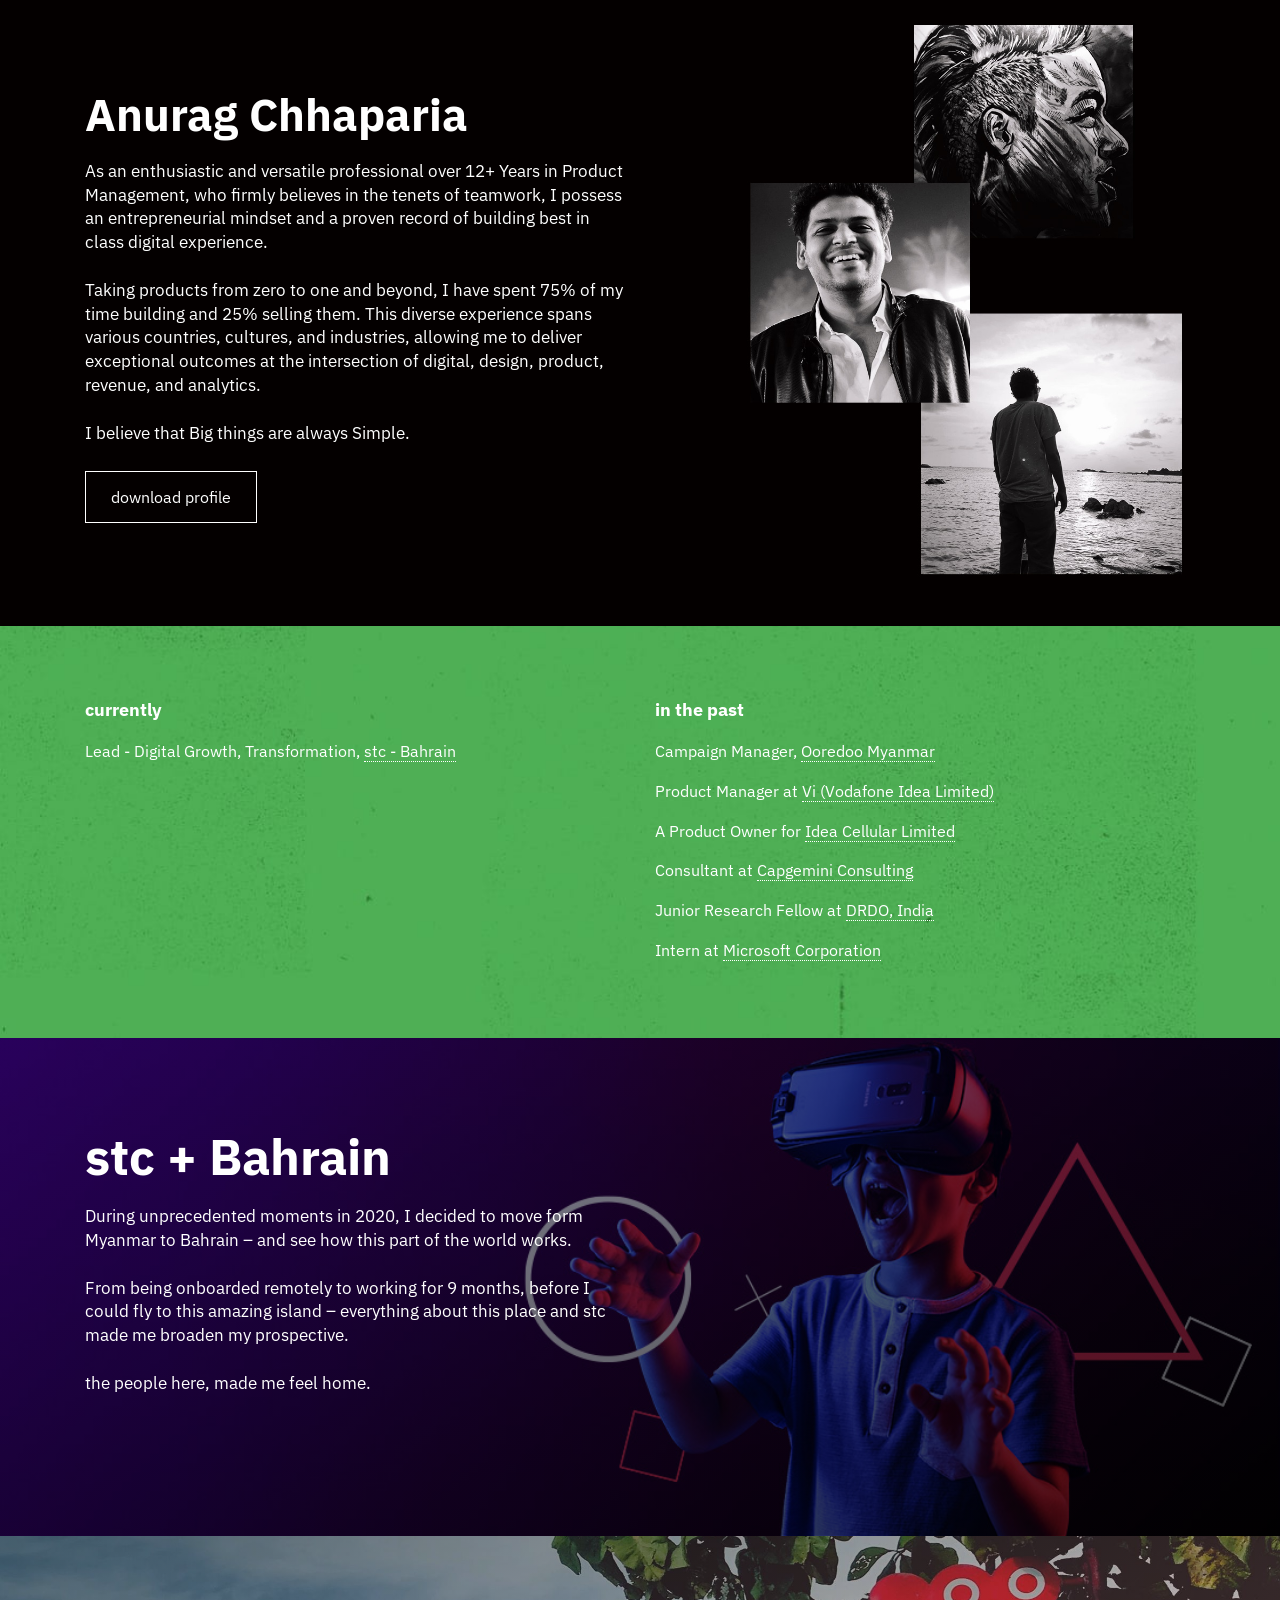
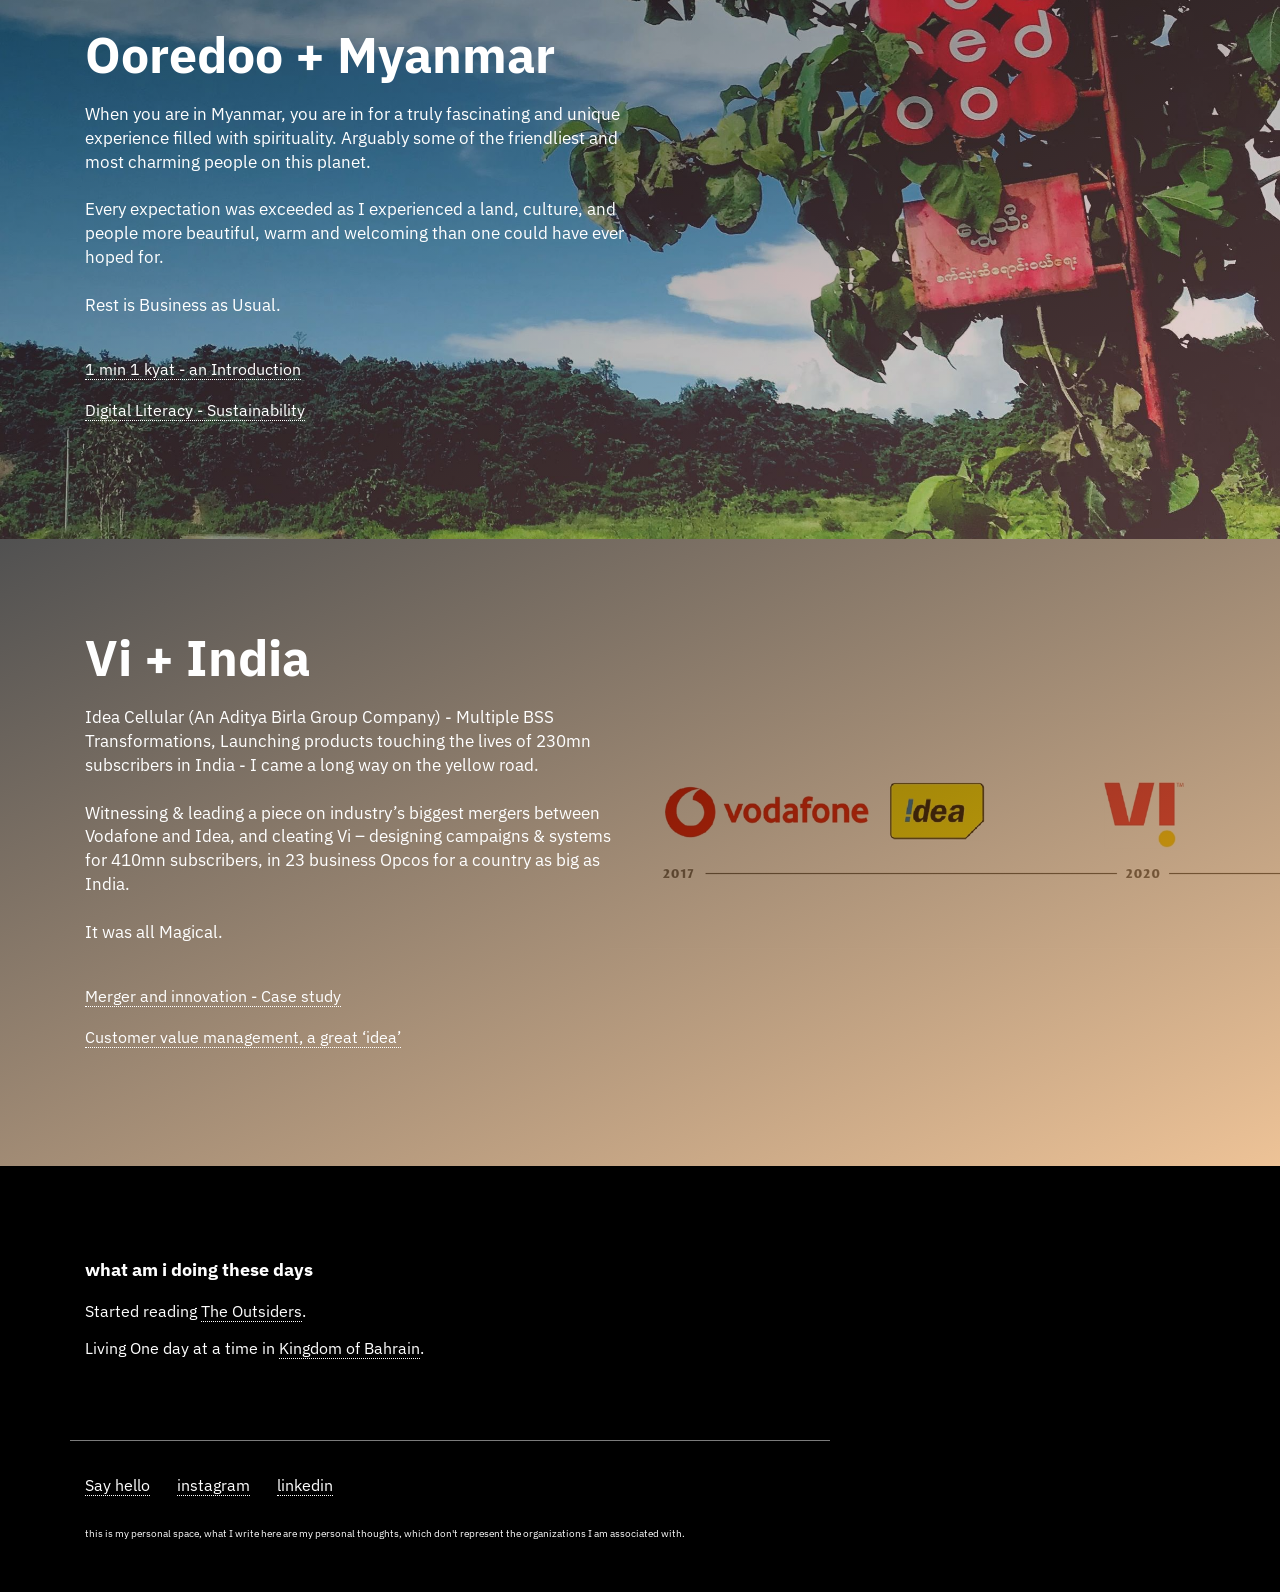
<file: index.html>
<!DOCTYPE html>
<html lang="en">

<head>
    <meta name="robots" content="index, follow">
    <meta name="viewport" content="width=device-width, initial-scale=1, user-scalable=no" />
    <link rel="shortcut icon" href="frame/favicon.icon" />
    <!-- Primary Meta Tags -->
    <title>Anurag Chhaparia - Digital Growth, Transformation and Analytics</title>
    <meta name="title" content="Anurag Chhaparia - Design, Digital and Analytics">
    <meta name="description" content="Homepage of A Product Designer/Manager having footprints on Digital, Design and Analytics, Currently based at Manama, Bahrain.">
    <!-- Open Graph / Facebook -->
    <meta property="og:type" content="website">
    <meta property="og:url" content="https://plusanurag.com/">
    <meta property="og:title" content="Anurag Chhaparia — Design, Digital, Growth and Analytics">
    <meta property="og:description" content="Homepage of A Product Designer/Manager having footprints on Digital, Design and Analytics, Currently based at Manama, Bahrain.">
    <meta name="image" property="og:image" content="asset/me3.jpg">
    <!-- Twitter -->
    <meta property="twitter:card" content="summary_large_image">
    <meta property="twitter:url" content="https://plusanurag.com/">
    <meta property="twitter:title" content="Anurag Chhaparia — Design, Digital and Analytics">
    <meta property="twitter:description" content="Homepage of A Product Designer/Manager having footprints on Digital, Design and Analytics, Currently based at Manama, Bahrain.">
    <meta property="twitter:image" content="asset/me3.jpg">
	<meta name="author" content="Anurag Chhaparia">
	
    <!--link rel="stylesheet" href="https://fonts.googleapis.com/icon?family=Material+Icons"/-->
    <!--link rel="stylesheet" href="frame/material.red-blue.min.css" rel='stylesheet' type='text/css'/-->
    <!--script defer src="frame/material.min.js"></script-->
    <!-- Global site tag (gtag.js) - Google Analytics -->
    <script async src="https://www.googletagmanager.com/gtag/js?id=UA-61023399-2"></script>
    <script>
        window.dataLayer = window.dataLayer || [];

        function gtag() {
            dataLayer.push(arguments);
        }
        gtag('js', new Date());
        gtag('config', 'UA-61023399-2');
    </script>
    <link href="https://fonts.googleapis.com/css?family=IBM+Plex+Sans:400,700&display=swap" rel="stylesheet">
    <link rel="stylesheet" href="frame/bootstrap.min.css" rel='stylesheet' type='text/css' />
    <script defer src="frame/jquery-3.3.1.slim.min.js"></script>
    <script defer src="frame/bootstrap.min.js"></script>
</head>

<body>
    <style>
        .list-inline-item {display: inline-block;margin-right: 23px !important;}
        body, h1, h2, h3, h4, h5, h6 {font-family: 'IBM Plex Sans', sans-serif; color: #FFFFFF;}
        body, h1, h2, h3, h4, h5, h6, p, ol, ul, a {font-size: 16px; line-height: 1.55;}
        .mdl-button {text-decoration: none;}
        .home {overflow: hidden !important;}
        .home1 {
            padding: 80px 0 100px 0;
            background-image: url("asset/grit-me.jpg");
            background-repeat: no-repeat;
            background-size: cover;
            background-position: 50% 50%;}
	.home-oml {background: linear-gradient(155deg, #0000008a, #ff808030), url(asset/grit-oml.jpg);}
	.home-vi { background: linear-gradient(155deg, #000000ab, #e4852473), url(asset/grit-vi.jpg);}
	.home-stc {background: linear-gradient(155deg, #04022f78, #000000b5), url(asset/grit-stc.jpg);}
	.home-comp {padding: 80px 0 100px 0; background-repeat: no-repeat; background-size: cover; background-position: 50% 50%;}
        .home2 {
            padding: 30px 0 60px 0;
            background-image: url("asset/grit-green.jpg");
            background-repeat: no-repeat;
            background-size: cover;
            background-position: 50% 50%;
        }
        
        .home3 {
            padding: 50px 0;
            background-color: #000;
        }
        
        .home-i1 {
            font-size: 45px;
            font-weight: 700;
        }
        
        .home-i2 {
            font-size: 17px;
            line-height: 1.4;
            margin: 10px 0 40px 0;
        }
        
        .home2-i1 {
            font-size: 18px;
            margin: 40px 0 15px 0;
            font-weight: 700;
        }
        
        .home2-i2 {
            margin-bottom: 15px;
        }
        
        li {
            margin: 12px 0;
        }
        
        ul {
            padding: 0;
            list-style-type: none;
        }
        
        a {
            text-decoration: none;
            color: #fff;
            border-bottom: 1px dotted #FFFFFF;
            transition: border .15s ease;
            cursor: pointer;
        }
        
        a:hover {
            color: #f8f9f8;
            text-decoration: none;
        }
        
        ::selection {
            background: rgba(78, 174, 84, 0.86);
            color: #FFF;
        }
    </style>
    <section class="home home1">
        <div class="container">
            <div class="row">
                <div class="col-sm-6 col-9">
                    <div class="home-i1">Anurag Chhaparia</div>
                    <div class="home-i2">
			  As an enthusiastic and versatile professional over 12+ Years in Product Management, who firmly believes in the tenets of teamwork, I possess an entrepreneurial mindset and a proven record of building best in class digital experience. 
                        <br><br>
			     Taking products from zero to one and beyond, I have spent 75% of my time building and 25% selling them. This diverse experience spans various countries, cultures, and industries, allowing me to deliver exceptional outcomes at the intersection 
of digital, design, product, revenue, and analytics.
                        <br><br> I believe that Big things are always Simple.
		     </div>
			    <p style="margin-top: 20px;"> <a target="_blank" style="border: 1px solid #ffffff; padding: 15px 25px;" href="docs/Anurag_Product_Lead_12Years.pdf">download profile</a> </p>
                </div>
            </div>
        </div>
    </section>
    <section class="home home2">
        <div class="container">
            <div class="row">
                <div class="col-sm-6 col-12">
                    <div class="home2-i1">currently</div>
                    <div class="home2-i2">Lead - Digital Growth, Transformation,  <a target="_blank" href="https://www.stc.com.bh/">stc - Bahrain</a> </div>
				</div>
				<div class="col-sm-6 col-12">
                    <div class="home2-i1">in the past</div>
                    <div class="home2-i2">Campaign Manager, <a target="_blank" href="https://www.ooredoo.com.mm/">Ooredoo Myanmar</a> </div>
                    <div class="home2-i2">Product Manager at <a target="_blank" href="https://www.myvi.in/">Vi (Vodafone Idea Limited)</a> </div>
                    <div class="home2-i2">A Product Owner for <a target="_blank" href="https://www.ideacellular.com/">Idea Cellular Limited</a> </div>
                    <div class="home2-i2">Consultant at <a target="_blank" href="https://www.capgemini.com/">Capgemini Consulting</a> </div>
                    <div class="home2-i2">Junior Research Fellow at <a target="_blank" href="https://www.drdo.gov.in/">DRDO, India</a> </div>
                    <div class="home2-i2">Intern at <a target="_blank" href="https://www.microsoft.com/">Microsoft Corporation</a> </div>
                </div>
            </div>
        </div>
    </section>
    
	<section class="home home-comp home-stc">
        <div class="container">
            <div class="row">
                <div class="col-sm-6 col-9">
                    <div class="home-i1" style="font-size: 50px;">stc + Bahrain</div>
                    <div class="home-i2">During unprecedented moments in 2020, I decided to move form Myanmar to Bahrain – and see how this part of the world works. 
					<br>
					<br>
					From being onboarded remotely to working for 9 months, before I could fly to this amazing island – everything about this place and stc made me broaden my prospective.
					<br>
					<br>
					the people here, made me feel home.  
					</div>

                </div>
            </div>
        </div>
    </section>
		
	<section class="home home-comp home-oml">
        <div class="container">
            <div class="row">
                <div class="col-sm-6 col-9">
                    <div class="home-i1" style="font-size: 50px;">Ooredoo + Myanmar</div>
                    <div class="home-i2">When you are in Myanmar, you are in for a truly fascinating and unique experience filled with spirituality. Arguably some of the friendliest and most charming people on this planet.
					<br>
					<br>
					Every expectation was exceeded as I experienced a land, culture, and people more beautiful, warm and welcoming than one could have ever hoped for.
					<br>
					<br>
					Rest is Business as Usual. 
					</div>
			<p style="margin-top: 15px;"> <a target="_blank" href="https://ooredoo.com.mm/portal/en/1min1ks">1 min 1 kyat - an Introduction</a> </p>
			<p style="margin-top: 10px;"> <a target="_blank" href="https://ooredoo.com.mm/portal/en/digitalliteracy">Digital Literacy - Sustainability</a> </p>

                </div>
            </div>
        </div>
    </section>
	
	<section class="home home-comp home-vi">
        <div class="container">
            <div class="row">
                <div class="col-sm-6 col-9">
                    <div class="home-i1" style="font-size: 50px;">Vi + India</div>
                    	<div class="home-i2">Idea Cellular (An Aditya Birla Group Company) - Multiple BSS Transformations, Launching products touching the lives of 230mn subscribers in India - I came a long way on the yellow road.
			<br>
			<br>
			Witnessing & leading a piece on industry’s biggest mergers between Vodafone and Idea, and cleating Vi – designing campaigns & systems for 410mn subscribers, in 23 business Opcos for a country as big as India. 
			<br>
			<br>
			It was all Magical.
		     </div>
			 <p style="margin-top: 15px;"> <a target="_blank" href="https://www.ibm.com/case-studies/vodafone-idea/">Merger and innovation - Case study</a> </p>
			<p style="margin-top: 10px;"> <a target="_blank" href="https://www.sas.com/en_in/customers/idea-cellular.html">Customer value management, a great ‘idea’</a> </p>

                </div>
            </div>
        </div>
    </section>

	
	<section class="home home3">
        <div class="container">
            <div class="row">
		    
                <div class="col-sm-8 col-12">
                    <div class="home2-i1">what am i doing these days</div>
                    <div class="home-i2">
                        <ul>
                            <li> Started reading <a href="https://www.goodreads.com/book/show/13586932-the-outsiders" target="_blank">The Outsiders</a>.</li>
                            <li> Living One day at a time in <a href="https://en.wikipedia.org/wiki/Bahrain" target="_blank"> Kingdom of Bahrain</a>.</li>
                        </ul>
                    </div>
                </div>
                <div class="col-sm-8 col-12" style="margin-top: 40px; border-top: 1px solid #7b7b7b;padding-top: 20px; ">
                    <ul class="list-inline">
                        <li class="list-inline-item"><a target="_blank" href="mailto:anurag.chhaparia@gmail.com">Say hello</a></li>

                        <li class="list-inline-item"><a target="_blank" href="https://instagram.com/plusanurag/">instagram</a></li>
                        <li class="list-inline-item"><a target="_blank" href="https://www.linkedin.com/in/plusanurag/">linkedin</a></li>
                      
                    </ul>
                    <div class="home3-i3" style="font-size: 10px;"> this is my personal space, what I write here are my personal thoughts, which don't represent the organizations I am associated with. </div>
                </div>
            </div>
        </div>
    </section>
</body>

</html>
</file>
